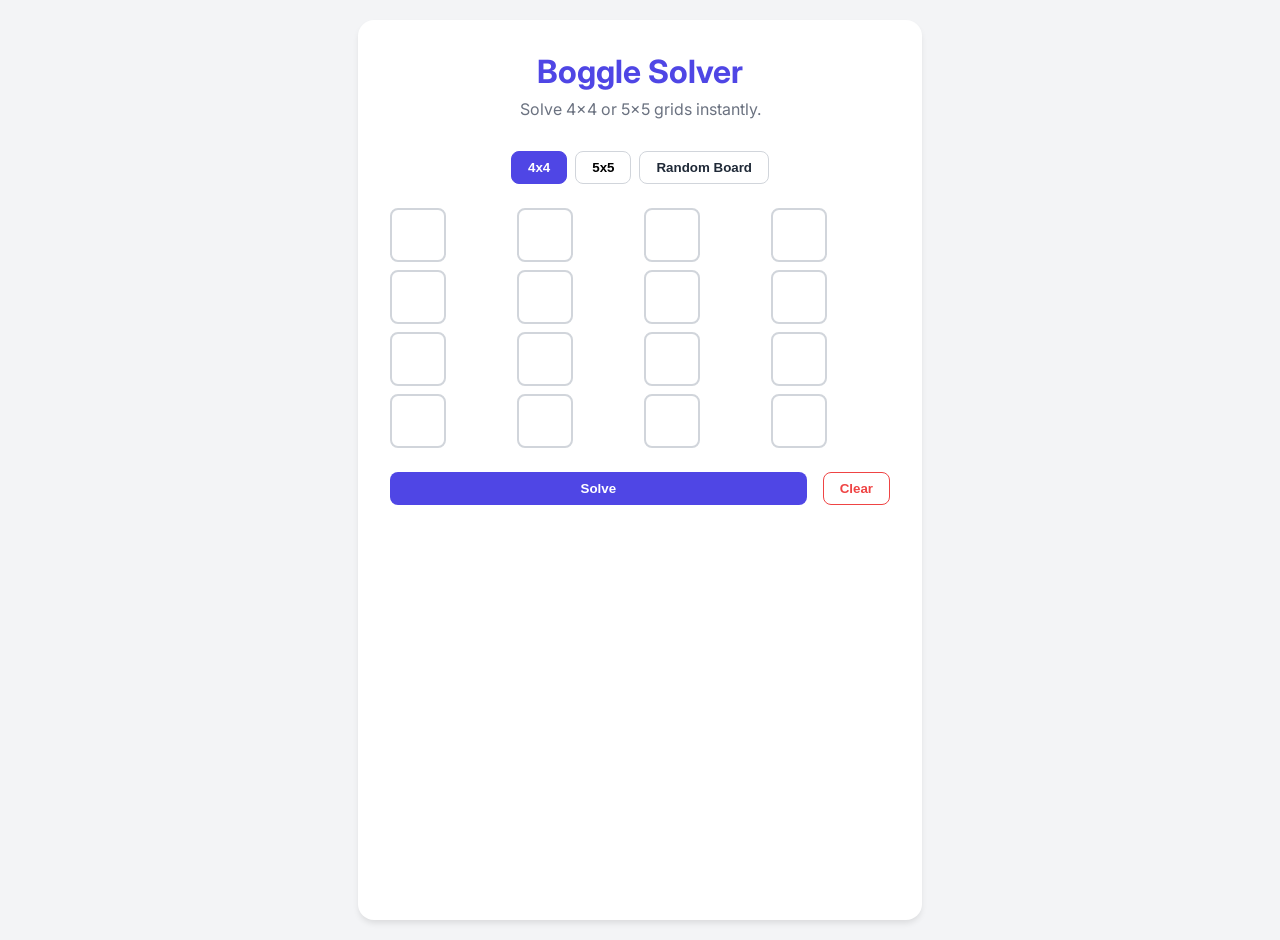
<file: index.html>
<!DOCTYPE html>
<html lang="en">

<head>
    <meta charset="UTF-8">
    <meta http-equiv="refresh" content="0; url=./game/">
    <title>Redirecting to Boggle Game...</title>
    <script>window.location.href = "./game/";</script>
</head>

<body>
    <p>If you are not redirected automatically, <a href="./game/">click here</a>.</p>
</body>

</html>
</file>
<file: game/style.css>
:root {
    --primary: #4F46E5;
    --primary-hover: #4338ca;
    --secondary: #10B981;
    --danger: #EF4444;
    --bg: #F3F4F6;
    --card-bg: #FFFFFF;
    --text: #1F2937;
    --text-light: #6B7280;
    --border: #D1D5DB;
}

body {
    font-family: 'Inter', sans-serif;
    background-color: var(--bg);
    color: var(--text);
    margin: 0;
    padding: 20px;
    display: flex;
    justify-content: center;
    min-height: 100vh;
}

.container {
    background: var(--card-bg);
    padding: 2rem;
    border-radius: 1rem;
    box-shadow: 0 4px 6px -1px rgba(0, 0, 0, 0.1);
    max-width: 500px;
    width: 100%;
}

header {
    text-align: center;
    margin-bottom: 2rem;
}

h1 {
    font-size: 2rem;
    font-weight: 700;
    margin: 0;
    color: var(--primary);
}

p {
    color: var(--text-light);
    margin-top: 0.5rem;
}

.controls {
    display: flex;
    gap: 0.5rem;
    justify-content: center;
    margin-bottom: 1.5rem;
}

.btn {
    padding: 0.5rem 1rem;
    border: 1px solid var(--border);
    border-radius: 0.5rem;
    background: white;
    font-weight: 600;
    cursor: pointer;
    transition: all 0.2s;
}

.btn:hover {
    background: #F9FAFB;
}

.btn.active {
    background: var(--primary);
    color: white;
    border-color: var(--primary);
}

.btn.primary {
    background: var(--primary);
    color: white;
    border: none;
    width: 100%;
}

.btn.primary:hover {
    background: var(--primary-hover);
}

.btn.secondary {
    color: var(--text);
}

.btn.danger {
    background: white;
    color: var(--danger);
    border-color: var(--danger);
}

.btn.danger:hover {
    background: #FEF2F2;
}

#grid-container {
    display: grid;
    gap: 0.5rem;
    margin-bottom: 1.5rem;
    justify-content: center;
}

.grid-4 {
    grid-template-columns: repeat(4, 1fr);
}

.grid-5 {
    grid-template-columns: repeat(5, 1fr);
}

.cell {
    width: 3rem;
    height: 3rem;
    font-size: 1.5rem;
    text-align: center;
    border: 2px solid var(--border);
    border-radius: 0.5rem;
    text-transform: uppercase;
    font-weight: 700;
}

.cell:focus {
    outline: none;
    border-color: var(--primary);
}

.actions {
    display: flex;
    gap: 1rem;
    margin-bottom: 2rem;
}

#results-area {
    border-top: 1px solid var(--border);
    padding-top: 1.5rem;
}

#results-area h2 {
    font-size: 1.25rem;
    margin-bottom: 1rem;
    display: flex;
    justify-content: space-between;
}

#word-count {
    font-size: 0.875rem;
    color: var(--text-light);
    background: #E5E7EB;
    padding: 0.2rem 0.6rem;
    border-radius: 999px;
}

.results-header {
    display: flex;
    justify-content: space-between;
    padding: 0.5rem 1rem;
    background: #F3F4F6;
    border-radius: 0.5rem;
    font-weight: 600;
    font-size: 0.875rem;
    color: var(--text-light);
    margin-bottom: 0.5rem;
}

#results-list {
    list-style: none;
    padding: 0;
    margin: 0;
    max-height: 300px;
    overflow-y: auto;
}

.result-item {
    display: flex;
    justify-content: space-between;
    padding: 0.5rem 1rem;
    border-bottom: 1px solid #E5E7EB;
}

.result-score {
    color: var(--danger);
    font-weight: 700;
}

.hidden {
    display: none !important;
}

/* Loading Spinner */
#loading-overlay {
    position: fixed;
    top: 0;
    left: 0;
    right: 0;
    bottom: 0;
    background: rgba(255, 255, 255, 0.9);
    display: flex;
    flex-direction: column;
    align-items: center;
    justify-content: center;
    z-index: 50;
}

.spinner {
    width: 40px;
    height: 40px;
    border: 4px solid #E5E7EB;
    border-top: 4px solid var(--primary);
    border-radius: 50%;
    animation: spin 1s linear infinite;
    margin-bottom: 1rem;
}

@keyframes spin {
    0% { transform: rotate(0deg); }
    100% { transform: rotate(360deg); }
}
</file>
